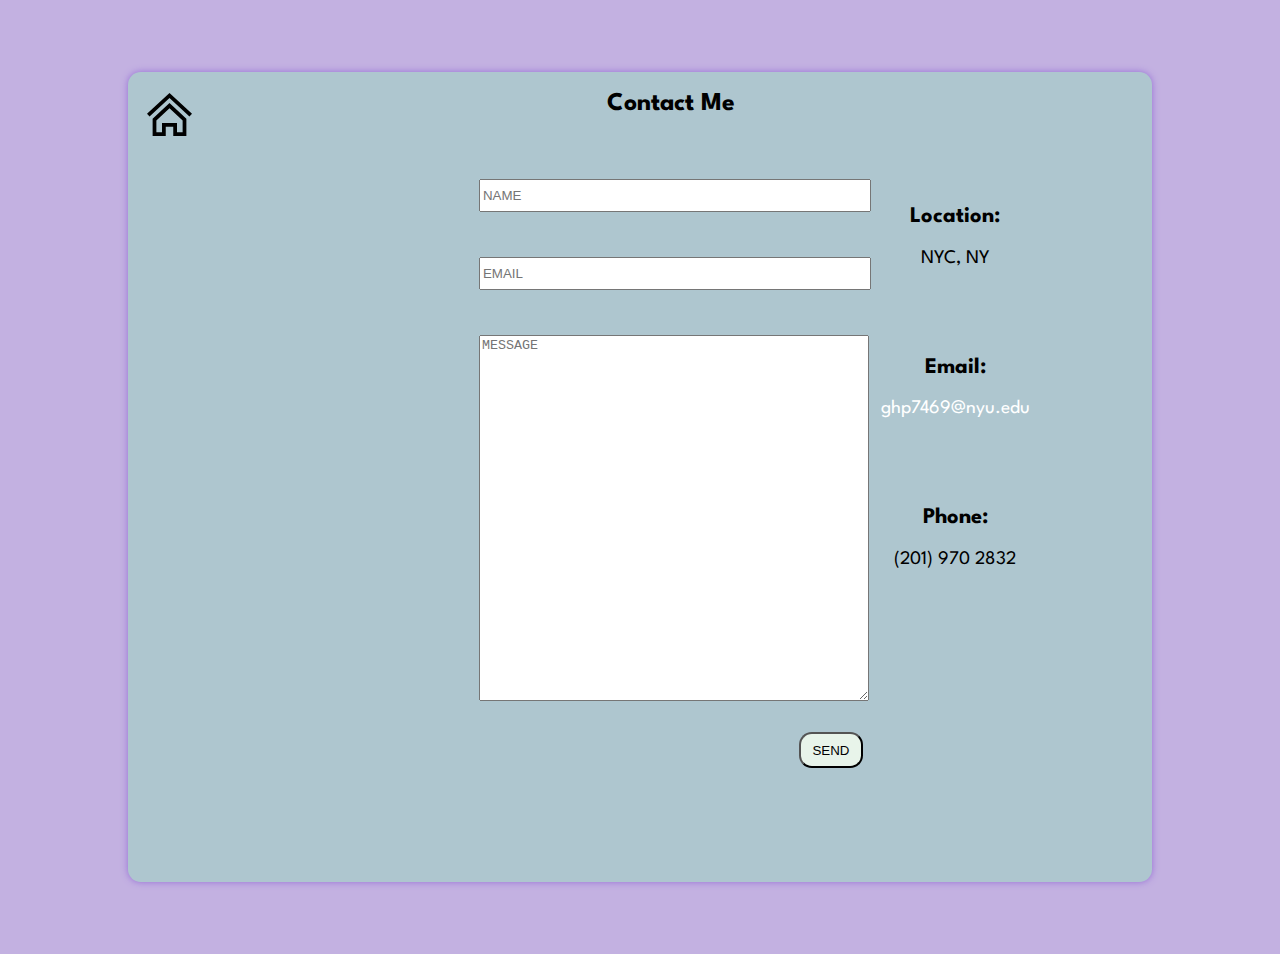
<file: mail.html>
<!doctype html>
<html lang="en">
<head>
  <meta charset="utf-8">
  <title>Gene Park Resume</title>
  <base href="/">
  <meta name="viewport" content="width=device-width, initial-scale=1">
  <link rel="icon" type="image/x-icon" href="favicon.ico">
  <link rel="stylesheet" type="text/css" href="mailstyles.css" />
  
</head>
<body>
  
    <div id="last">
        <div id="full">
            <a href=""><img id="home" src="assets/home-button.svg" style="height:5vh; width:5vh;"></a>
            <h3 id="lt-head">Contact Me</h3>
            <div id="lt-rt-container">
    
            <div id="lt">
                <div id="contain-form">
                <form class="form-horizontal" method="post" action="contact.php">
                    <div id="form-group">
                        <input type="text" class="form-control" id="name" placeholder="NAME" name="name" value="" />
                    </div>
    
                    <div id="form-group2">
                        <input type="email" class="form-control" id="email" placeholder="EMAIL" name="email" value="" />
                    </div>
    
                    <div id="form-group3">
                        <textarea id ="msg" class="form-control" placeholder="MESSAGE" name="message"></textarea>
                    </div>
    
                    <button id="submit" type="submit" value="SEND">
                        <span class="send-text">SEND</span>
                    </button>
                </form>
                </div>
            </div>
    
            <div id="rt">
                <div id="contact-list">
                    <div id="list-item1">
                            <h3>Location:</h3>
    
                            <span class="contact-text place">
                                NYC, NY
                            </span>
    
                    </div>
    
                    <div id="list-item2">
                        <h3>Email: </h3>
                            <span class="contact-text gmail">
                                <a href="mailto:ghp7469@nyu.edu" title="Send me an email">ghp7469&#64;nyu.edu</a>
                            </span>
                    </div>
    
                    <div id="list-item3">
                            <h3>Phone: </h3>
                            <span class="contact-text phone">(201) 970 2832</span>
                    </div>
                </div>
                </div>
        </div>
        </div>
    </div>




</body>
</html>
</file>
<file: mailstyles.css>
@import url("https://fonts.googleapis.com/css2?family=League+Spartan:wght@100&display=swap");
html {
    font-family: "League Spartan";
}
html a, html a:visited {
    color: white;
    text-decoration: none;
}
html a:hover {
    color: white;
    font-weight: bolder;
}
body{
    margin:0vw;
}
#last {
    margin:0vw;
    width: 100%;
    height: 100%;
    justify-content: center;
    background-color: #c3b1e1;
}
#full {
    margin-left: 10vw;
    margin-right: 10vw;
    height: 90vh;
    width: 80vw;
    display: inline-block;
    text-align: center;
    background-color: #aec6cf;
    color: black;
    border-radius: 1vw;
    margin-bottom: 8vh;
    margin-top: 8vh;
    box-shadow: 0px 0px 7px #966fd6;
}
#full #home {
    float: left;
    margin: 1.5vw;
}
#full #home:hover {
    filter: invert(1);
}
#full #lt-head {
    margin-top: 5vh;
    font-size: 2vw;
    display: block;
    margin: 2%;
    margin-bottom: 0;
}
#full #lt-rt-container {
    display: flex;
    flex-direction: row;
}
#full #lt-rt-container #lt {
    width: 78vw;
    float: center;
    padding: 0vh;
    margin: 2vh;
}
#full #lt-rt-container #lt #contain-form {
    width: 30vw;
    margin-left: 19.5vw;
}
#full #lt-rt-container #lt #contain-form #form-group {
    padding-top: 5vh;
    width: 100%;
}
#full #lt-rt-container #lt #contain-form #form-group #name {
    width: 100%;
    height: 3vh;
}
#full #lt-rt-container #lt #contain-form #form-group2 {
    padding-top: 5vh;
}
#full #lt-rt-container #lt #contain-form #form-group2 #email {
    width: 100%;
    height: 3vh;
}
#full #lt-rt-container #lt #contain-form #form-group3 {
    padding-top: 5vh;
}
#full #lt-rt-container #lt #contain-form #form-group3 #msg {
    width: 100%;
    height: 40vh;
}
#full #lt-rt-container #lt #contain-form #submit {
    margin-top: 3vh;
    width: 5vw;
    height: 4vh;
    border-radius: 1vw;
    float: right;
    background: #e8f4ea;
}
#full #lt-rt-container #lt #contain-form #submit:hover {
    background: #c8e1cc;
}
#full #lt-rt-container #rt {
    margin-right: 10vw;
    font-size: 1.5vw;
}
#full #lt-rt-container #rt #contact-list #list-item1 {
    margin-top: 10vh;
}
#full #lt-rt-container #rt #contact-list #list-item2 {
    margin-top: 10vh;
}
#full #lt-rt-container #rt #contact-list #list-item3 {
    margin-top: 10vh;
}
</file>
